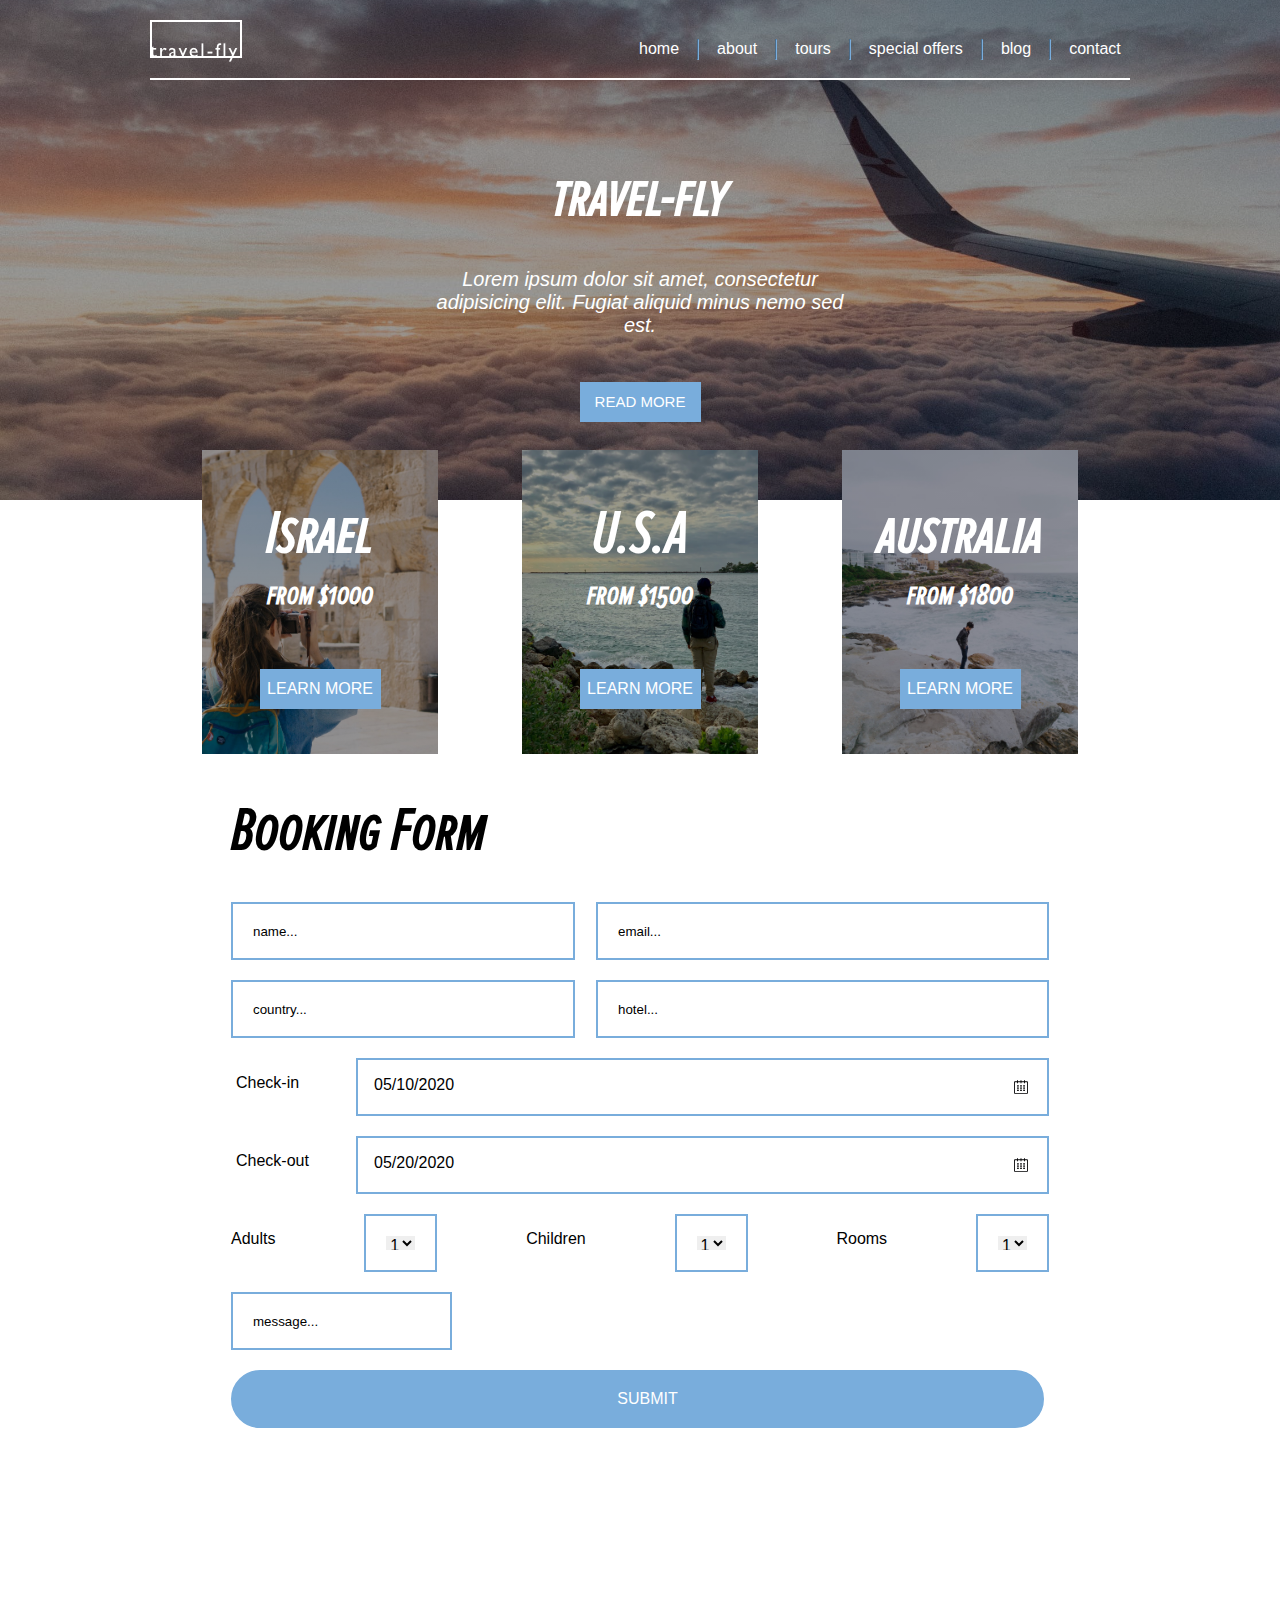
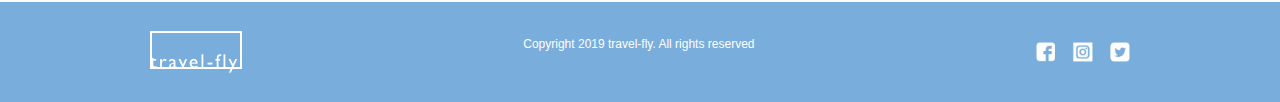
<file: index.html>
<!DOCTYPE html>
<html lang="en">
<head>
    <meta charset="UTF-8">
    <meta http-equiv="X-UA-Compatible" content="IE=edge">
    <meta name="viewport" content="width=device-width, initial-scale=1.0">
    <link rel="stylesheet" href="css/styles.css">
    <title>Travel Fly</title>
</head>
<body>

    <div class="hero">
        <nav>
            <div class="logo">  </div>
            <div class="links">
                <a href="index.html">home </a> <hr>
                <a href="about.html">about </a> <hr>
                <a href="#">tours </a> <hr>
                <a href="#">special offers </a> <hr>
                <a href="#">blog </a> <hr>
                <a href="#">contact</a>
            </div>
        </nav>

        <div class="hero-text">
            <h1>travel-fly</h1>

            <p> <em> Lorem ipsum dolor sit amet, consectetur adipisicing elit. 
                Fugiat aliquid minus nemo sed est. </em></p>

            <div class="read-more">
                <p>READ MORE</p>
            </div>
        </div>
    </div>
    
    <section class="promo-tours">
        <div class="promo" id="promo1">
            <h2>Israel</h2>
            <h3>from $1000</h3>
            <div class="promo-button"><a href="israel.html">LEARN MORE</a></div>
        </div>


        <div class="promo" id="promo2">
            <h2>U.S.A</h2>
            <h3>from $1500</h3>
            <div class="promo-button"><a href="usa.html">LEARN MORE</a></div>
        </div>


        <div class="promo" id="promo3">
            <h2>australia</h2>
            <h3>from $1800</h3>
            <div class="promo-button"><a href="australia.html">LEARN MORE</a></div>
        </div>
    </section>





    <!-- booking form section -->
    <section class="booking-form">
        <h1>Booking Form</h1>


        <div class="booking-row">
            <form>
                <input type="text" class="name" name="name" value="name...">
            </form>

            <form>
                <input type="text" class="email" name="email" value="email...">
            </form>
        </div>



        <div class="booking-row">
            <form>
                <input type="text" class="country" name="country" value="country...">
            </form>

            <form>
                <input type="text" class="hotel" name="hotel" value="hotel...">
            </form>
        </div>



        <div class="booking-row">
            <div class="check-in-out"><p>Check-in</p></div>
            <div class="check-in-out-date">
                <p>05/10/2020</p>
                <img src="img/calendar.svg" alt="">
            </div>
        </div>

        <div class="booking-row">
            <div class="check-in-out"><p>Check-out</p></div>
            <div class="check-in-out-date">
                <p>05/20/2020</p>
                <img src="img/calendar.svg" alt="">
            </div>
        </div>

        <div class="booking-row">


            <label for="adults">Adults</label>
            <div class="guests">
                <select name="adults" class="guests">
                    <option value="1">1</option>
                    <option value="2">2</option>
                    <option value="3">3</option>
                    <option value="4">4</option>
                </select>
            </div>


            <label for="children">Children</label>
            <div class="guests">
                 <select name="children" class="guests">
                    <option value="1">1</option>
                    <option value="2">2</option>
                    <option value="3">3</option>
                    <option value="4">4</option>
                </select>
            </div>

            <label for="rooms">Rooms</label>
            <div class="guests">
                <select name="rooms" class="guests">
                    <option value="1">1</option>
                    <option value="2">2</option>
                    <option value="3">3</option>
                    <option value="4">4</option>
                </select>
            </div>
        </div>

        <div class="booking-row">
            <form>
                <input type="text" class="message" name="message" value="message...">
            </form>
        </div>

        <div class="submit-button">
            <p>SUBMIT</p>
        </div>
    </section>



    <footer>
        <div class="footer-wrapper">
            <img id="logo" src="img/logo-white.png" alt="">

            <p>Copyright 2019 travel-fly.  All rights reserved</p>
            
            <img id="socmed" src="img/socmed.JPG" alt="">
        </div>
    </footer>


    
</body>
</html>
</file>
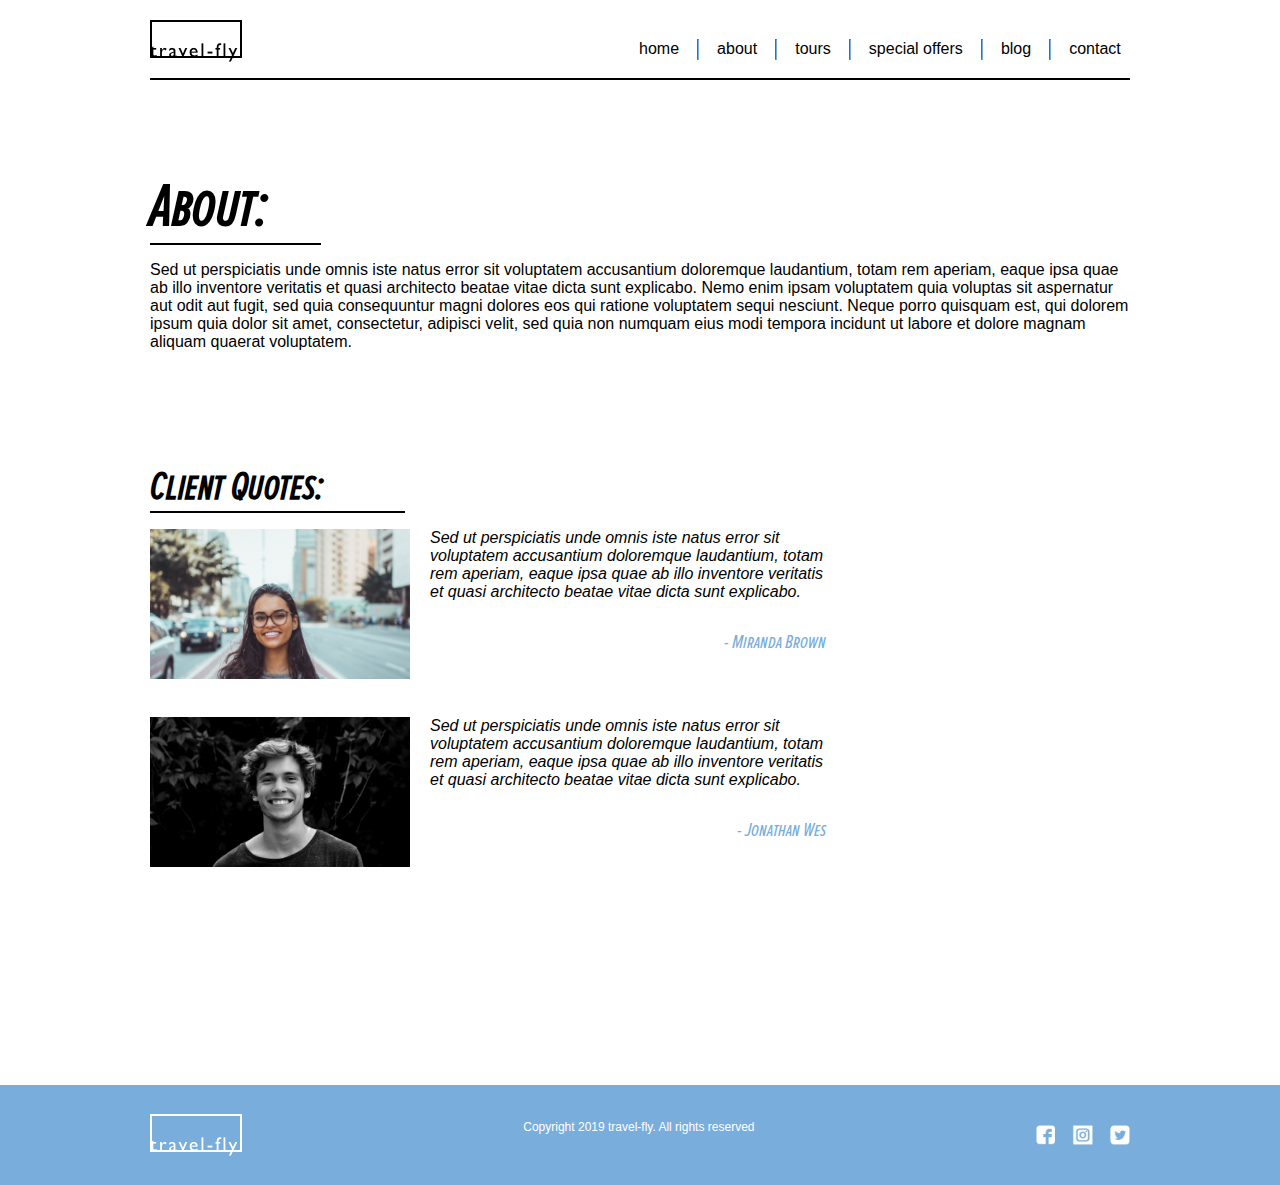
<file: about.html>
<!DOCTYPE html>
<html lang="en">
<head>
    <meta charset="UTF-8">
    <meta http-equiv="X-UA-Compatible" content="IE=edge">
    <meta name="viewport" content="width=device-width, initial-scale=1.0">
    <link rel="stylesheet" href="css/styles.css">
    <title>About</title>
</head>
<body>

    <nav id="black-nav">
        <div class="logo">  </div>
        <div class="links">
            <a href="index.html">home </a> <hr>
            <a href="about.html">about </a> <hr>
            <a href="#">tours </a> <hr>
            <a href="#">special offers </a> <hr>
            <a href="#">blog </a> <hr>
            <a href="#">contact</a>
        </div>
    </nav>

<div class="about">
    <div class="about-top-section">
        <h1>About:</h1>
        <p>Sed ut perspiciatis unde omnis iste natus error sit voluptatem accusantium doloremque laudantium, totam rem aperiam, eaque ipsa quae ab illo inventore veritatis et quasi architecto beatae vitae dicta sunt explicabo. Nemo enim ipsam voluptatem quia voluptas sit aspernatur aut odit aut fugit, sed quia consequuntur magni dolores eos qui ratione voluptatem sequi nesciunt. Neque porro quisquam est, qui dolorem ipsum quia dolor sit amet, consectetur, adipisci velit, sed quia non numquam eius modi tempora incidunt ut labore et dolore magnam aliquam quaerat voluptatem. </p>
    </div>

    <div class="about-bottom-section">


        <h3>Client Quotes:</h3>


        <div class="client">


            <div class="client1-img">
                <!-- <img src="img/about-client-01.jpg" alt="Client image"> -->
            </div>



            <div class="client-quote">
                <p> <em>
                    Sed ut perspiciatis unde omnis iste natus error sit voluptatem accusantium doloremque laudantium, totam rem aperiam, eaque ipsa quae ab illo inventore veritatis et quasi architecto beatae vitae dicta sunt explicabo. 
                </em></p>

                <div class="client-name">
                    <p>- Miranda Brown</p>
                </div>
            </div>
        </div>




        <div class="client">

            <div class="client2-img">
                <!-- <img src="img/about-client-02.jpg" alt="Client image"> -->
            </div>

            <div class="client-quote">
                <p> <em>
                    Sed ut perspiciatis unde omnis iste natus error sit voluptatem accusantium doloremque laudantium, totam rem aperiam, eaque ipsa quae ab illo inventore veritatis et quasi architecto beatae vitae dicta sunt explicabo. 
                </em> </p>

                <div class="client-name"> 
                    <p>- Jonathan Wes</p>
                </div>
            </div>
        </div>
    </div>
</div>


<footer>
    <div class="footer-wrapper">
        <img id="logo" src="img/logo-white.png" alt="">

        <p>Copyright 2019 travel-fly.  All rights reserved</p>
        
        <img id="socmed" src="img/socmed.JPG" alt="">
    </div>
</footer>

</body>
</html>
</file>
<file: css/styles.css>
* {
  margin: 0;
  padding: 0;
  box-sizing: border-box;
}

html, body {
  height: 100%;
}

h1, h2, h3, h4, h5, h6, p {
  margin-bottom: 16px;
}

@font-face {
  font-family: "Proxima";
  src: url(../css/fonts/ProximaNovaScOsfExtraCondensed.ttf);
}
.hero {
  max-width: 1280px;
  min-height: 500px;
  background-image: linear-gradient(to right, rgba(0, 0, 0, 0.4), rgba(0, 0, 0, 0.4)), url(../img/hero.jpg);
  margin: 0 auto;
  background-repeat: no-repeat;
  background-position: center;
  background-size: cover;
  padding-top: 20px;
}
.hero .hero-text {
  width: 420px;
  margin: 79.5px auto 0px auto;
  text-align: center;
}
.hero .hero-text h1 {
  font-family: "Proxima";
  font-size: 60px;
  color: #fff;
  margin-bottom: 35px;
}
.hero .hero-text p {
  font-family: "Gill Sans", "Gill Sans MT", Calibri, "Trebuchet MS", sans-serif;
  font-size: 20px;
  color: #fff;
  margin-bottom: 45px;
}
.hero .hero-text .read-more {
  margin: auto;
  width: 121px;
  height: 40px;
  background-color: #79ADDC;
  display: flex;
  justify-content: space-around;
}
.hero .hero-text .read-more p {
  font-family: "Gill Sans", "Gill Sans MT", Calibri, "Trebuchet MS", sans-serif;
  font-size: 15px;
  color: #fff;
  margin: auto;
}

.promo-tours {
  max-width: 1280px;
  min-height: 304px;
  margin: -50px auto 0px auto;
  display: flex;
  justify-content: space-around;
  padding-left: 160px;
  padding-right: 160px;
}
.promo-tours .promo {
  height: 304px;
  width: 236px;
  background-color: salmon;
  background-repeat: no-repeat;
  background-position: center;
  background-size: cover;
}
.promo-tours .promo h2 {
  text-align: center;
  margin-top: 47px;
  font-family: "Proxima";
  color: #fff;
  font-size: 60px;
}
.promo-tours .promo h3 {
  text-align: center;
  font-family: "Proxima";
  color: #fff;
  margin-top: -10px;
  font-size: 30px;
}
.promo-tours .promo .promo-button {
  margin: 56px auto auto auto;
  width: 121px;
  height: 40px;
  background-color: #79ADDC;
  display: flex;
  justify-content: space-around;
}
.promo-tours .promo .promo-button a {
  font-family: "Gill Sans", "Gill Sans MT", Calibri, "Trebuchet MS", sans-serif;
  text-decoration: none;
  color: #fff;
  margin: auto;
}
.promo-tours #promo1 {
  background-image: linear-gradient(to right, rgba(0, 0, 0, 0.4), rgba(0, 0, 0, 0.4)), url(../img/tour-01.jpg);
}
.promo-tours #promo2 {
  background-image: linear-gradient(to right, rgba(0, 0, 0, 0.4), rgba(0, 0, 0, 0.4)), url(../img/tour-02.jpg);
}
.promo-tours #promo3 {
  background-image: linear-gradient(to right, rgba(0, 0, 0, 0.4), rgba(0, 0, 0, 0.4)), url(../img/tour-03.jpg);
}

@media only screen and (max-width: 1051px) {
  .promo-tours {
    width: 236px;
    display: block;
    padding-left: 0px;
    padding-right: 0px;
    margin-top: -100px;
  }
}
.booking-form {
  height: 808px;
  max-width: 818px;
  margin: 40px auto 0px auto;
}
.booking-form h1 {
  font-family: "Proxima";
  font-size: 60px;
  color: black;
  margin-bottom: 35px;
}
.booking-form p {
  font-family: "Gill Sans", "Gill Sans MT", Calibri, "Trebuchet MS", sans-serif;
  font-size: 16px;
  margin-top: 16px;
  margin-left: 20px;
}
.booking-form .booking-row {
  max-width: 818px;
  height: 78px;
  display: flex;
  justify-content: space-between;
}
.booking-form .booking-row img {
  margin-right: 20px;
}
.booking-form .booking-row input[type=text], .booking-form .booking-row div {
  max-width: 818px;
  height: 58px;
  border: #79ADDC solid 2px;
  margin-bottom: 20px;
  padding: 20px;
}
.booking-form .booking-row input[type=text] *, .booking-form .booking-row div * {
  font-family: "Gill Sans", "Gill Sans MT", Calibri, "Trebuchet MS", sans-serif;
  font-size: 16px;
}
.booking-form .booking-row .name, .booking-form .booking-row .country {
  min-width: 344px;
}
.booking-form .booking-row .email, .booking-form .booking-row .hotel {
  min-width: 453px;
}
.booking-form .booking-row .check-in-out {
  margin-top: -20px;
  margin-left: -35px;
  width: 200px;
  border: white solid 0px;
  font-family: "Gill Sans", "Gill Sans MT", Calibri, "Trebuchet MS", sans-serif;
  font-size: 16px;
}
.booking-form .booking-row .check-in-out-date {
  max-width: 693px;
  display: flex;
  justify-content: space-between;
}
.booking-form .booking-row .check-in-out-date p {
  margin-top: -4px;
  margin-left: -4px;
  margin-right: 600px;
}
.booking-form .booking-row .check-in-out-date img {
  width: 19px;
  margin-left: -40px;
}
.booking-form .booking-row .message {
  width: 100%;
  resize: both;
  overflow: auto;
}
.booking-form .booking-row label {
  font-family: "Gill Sans", "Gill Sans MT", Calibri, "Trebuchet MS", sans-serif;
  font-size: 16px;
  margin-top: 16px;
}
.booking-form .booking-row .guests {
  display: flex;
}
.booking-form .booking-row .guests select {
  max-width: 103px;
  display: flex;
  justify-content: space-between;
  border: white solid 0px;
}
.booking-form .booking-row .guests select option {
  min-width: 103px;
  margin-bottom: 0px;
  display: flex;
  justify-content: space-between;
}
.booking-form .submit-button {
  max-width: 813px;
  height: 58px;
  border: #79ADDC solid 2px;
  border-radius: 40px;
  background-color: #79ADDC;
  display: flex;
  justify-content: space-around;
}
.booking-form .submit-button p {
  align-self: center;
  color: #fff;
}

@media only screen and (max-width: 845px) {
  .booking-form {
    width: 460px;
  }
  .booking-form .booking-row {
    display: block;
    margin-bottom: 80px;
  }
  .booking-form .booking-row div {
    width: 460px;
  }
  .booking-form .booking-row .guests .dropdown {
    width: 300px;
  }
  .booking-form .message {
    width: 460px;
    margin-top: 150px;
  }
  .booking-form .submit-button {
    margin-top: 160px;
    width: 460px;
  }
}
nav {
  max-width: 980px;
  height: 60px;
  margin: 0 auto;
  display: flex;
  justify-content: space-between;
  border-bottom: #fff solid 2px;
}
nav p, nav a {
  font-family: "Gill Sans", sans-serif;
  color: #fff;
}
nav .logo {
  width: 92px;
  height: 42px;
  background-image: url(../img/logo-white.png);
}
nav .logo p {
  margin: auto;
  font-size: 20px;
}
nav .links {
  width: 500px;
  height: 42px;
  align-self: center;
  display: flex;
  justify-content: space-between;
}
nav .links a {
  text-decoration: none;
  size: 15px;
  margin: auto;
}
nav .links hr {
  height: 21px;
  width: 1px;
  border-color: #79ADDC;
  margin: auto;
}

@media only screen and (max-width: 600px) {
  nav .logo {
    width: 0px;
  }
}
#black-nav {
  max-width: 980px;
  height: 60px;
  margin: 20px auto 0px auto;
  display: flex;
  justify-content: space-between;
  border-bottom: black solid 2px;
}
#black-nav p, #black-nav a {
  font-family: "Gill Sans", sans-serif;
  color: black;
}
#black-nav .logo {
  width: 92px;
  height: 42px;
  background-image: url(../img/logo-black.png);
}
#black-nav .logo p {
  margin: auto;
  font-size: 20px;
}
#black-nav .links {
  width: 500px;
  height: 42px;
  align-self: center;
  display: flex;
  justify-content: space-between;
}
#black-nav .links a {
  text-decoration: none;
  size: 15px;
  margin: auto;
}
#black-nav .links hr {
  height: 21px;
  width: 1px;
  border-color: #79ADDC;
  margin: auto;
}

@media only screen and (max-width: 600px) {
  #about-nav .logo {
    width: 0px;
  }
}
.about {
  max-width: 980px;
  margin: 90px auto 0px auto;
}
.about .about-top-section h1 {
  width: 171px;
  border-bottom: black solid 2px;
  font-size: 60px;
  font-family: "Proxima";
}
.about .about-top-section p {
  font-family: "Gill Sans", "Gill Sans MT", Calibri, "Trebuchet MS", sans-serif;
  font-size: 16px;
  padding-bottom: 95px;
}
.about .about-bottom-section {
  padding-bottom: 180px;
}
.about .about-bottom-section h3 {
  font-family: "Proxima";
  font-size: 40px;
  width: 255px;
  border-bottom: black solid 2px;
}
.about .about-bottom-section p {
  font-family: "Gill Sans", "Gill Sans MT", Calibri, "Trebuchet MS", sans-serif;
  font-size: 16px;
}
.about .about-bottom-section .client {
  max-width: 676px;
  min-height: 150px;
  display: flex;
  margin-bottom: 38px;
}
.about .about-bottom-section .client .client1-img {
  min-width: 260px;
  height: 150px;
  background-image: url(../../img/about-client-01.jpg);
  background-size: cover;
}
.about .about-bottom-section .client .client2-img {
  min-width: 260px;
  height: 150px;
  background-image: url(../../img/about-client-02.jpg);
  background-size: cover;
}
.about .about-bottom-section .client .client-quote {
  position: relative;
  min-height: 50px;
  width: 100%;
  padding-left: 20px;
}
.about .about-bottom-section .client .client-quote p:last-of-type {
  margin-bottom: 25px;
}
.about .about-bottom-section .client .client-quote .client-name {
  position: absolute;
  right: 0;
  bottom: 0;
  padding-right: -30px;
}
.about .about-bottom-section .client .client-quote .client-name p {
  font-family: "Proxima";
  font-size: 20px;
  color: #79ADDC;
}

@media only screen and (max-width: 1030px) {
  .about {
    padding-left: 20px;
    padding-right: 20px;
    margin-bottom: -450px;
  }
}
@media only screen and (max-width: 600px) {
  .client-name {
    position: relative;
    margin-bottom: -30px;
  }
}
footer {
  height: 100px;
  max-width: 1280px;
  background-color: #79ADDC;
  margin: 0 auto;
  display: flex;
  justify-content: space-around;
}
footer .footer-wrapper {
  width: 980px;
  height: 100%;
  display: flex;
  justify-content: space-between;
}
footer .footer-wrapper * {
  align-self: center;
}
footer .footer-wrapper #logo {
  height: 42px;
}
footer .footer-wrapper #socmed {
  height: 20px;
}
footer .footer-wrapper p {
  font-family: "Gill Sans", "Gill Sans MT", Calibri, "Trebuchet MS", sans-serif;
  font-size: 12px;
  color: #fff;
}

@media only screen and (max-width: 845px) {
  footer {
    margin-top: 500px;
    padding-left: 50px;
    padding-right: 50px;
  }
}
</file>
